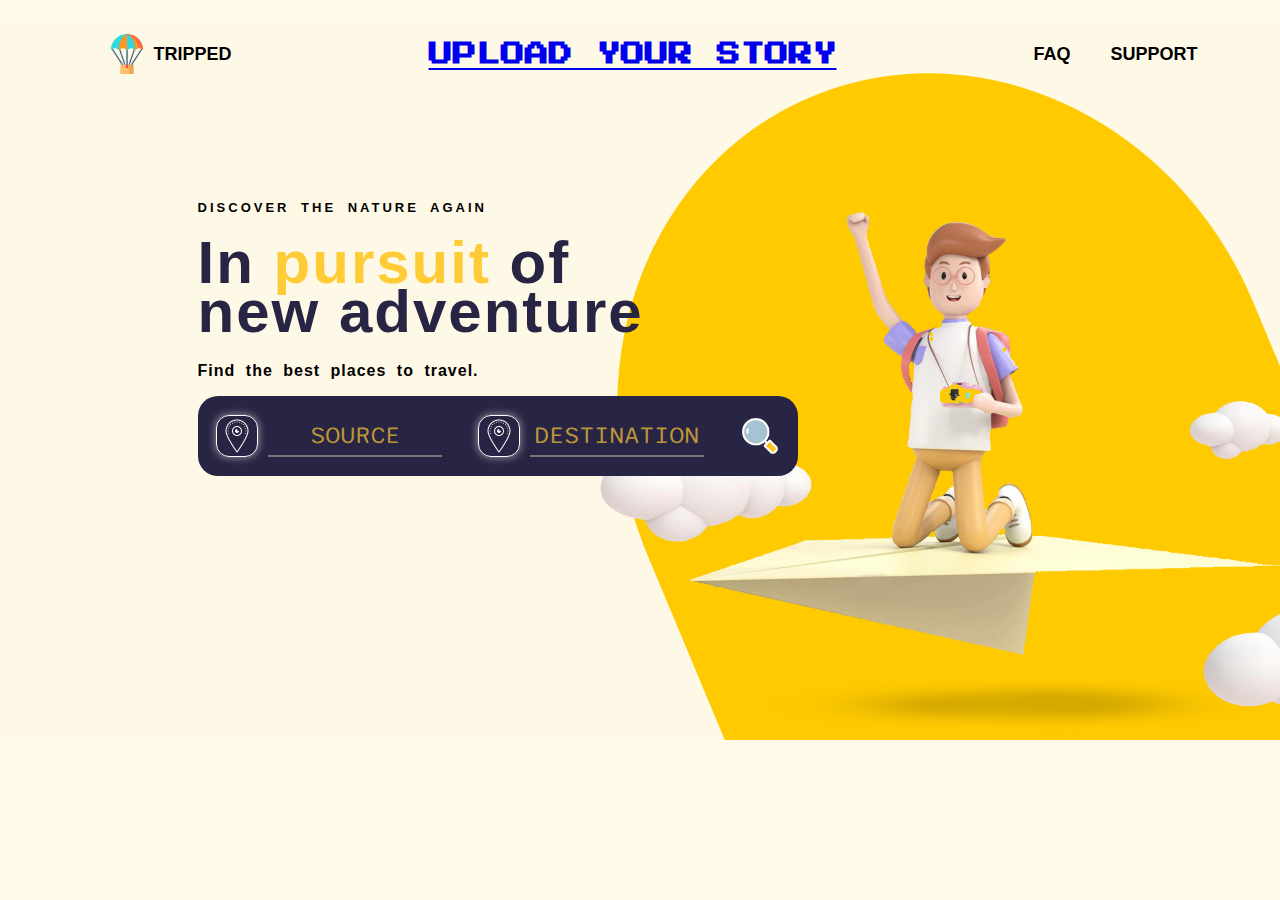
<file: index.html>
<!DOCTYPE html>
<html lang="en">
<head>
    <meta charset="UTF-8">
    <meta http-equiv="X-UA-Compatible" content="IE=edge">
    <meta name="viewport" content="width=device-width, initial-scale=1.0">
    <title>Document</title>
    <link rel="stylesheet" href="project.css">
</head>
<body>
        <header class="header">
            <span class="home"><img src="parachute.png" class="icon"><span>TRIPPED</span></span>
            <p id="upld"><a href="form.html" target="_blank">UPLOAD YOUR STORY</a></p>
            <div class="header1">
                <p>FAQ</p>
                <p>SUPPORT</p>
            </div>
        </header>
        <main>
            <div class="content">
                <p class="dis">DISCOVER THE NATURE AGAIN</p>
                <P class="pur">In <span class="yllw">pursuit</span> of</P>
                <p class="adv">new adventure</p>
                <p class="bst">Find the best places to travel.</p>
                <div class="srcdest">
                    <form action="" class="form">
                        <span class="input">
                            <div class="square"><img src="location1.png" alt="" class="location"></div>
                            <input type="text" name="" id="" placeholder="SOURCE" class="inputform">
                        </span>
                        <span class="input">
                            <div class="square"><img src="location1.png" alt="" class="location"></div>
                            <input type="text" name="" id="" placeholder="DESTINATION" class="inputform">
                        </span>
                        
                        <input type="image" src="magnifier.png" alt="" class="searchicon">
                    </form>
                </div>
            </div>
        </main>
</body>
</html>
</file>
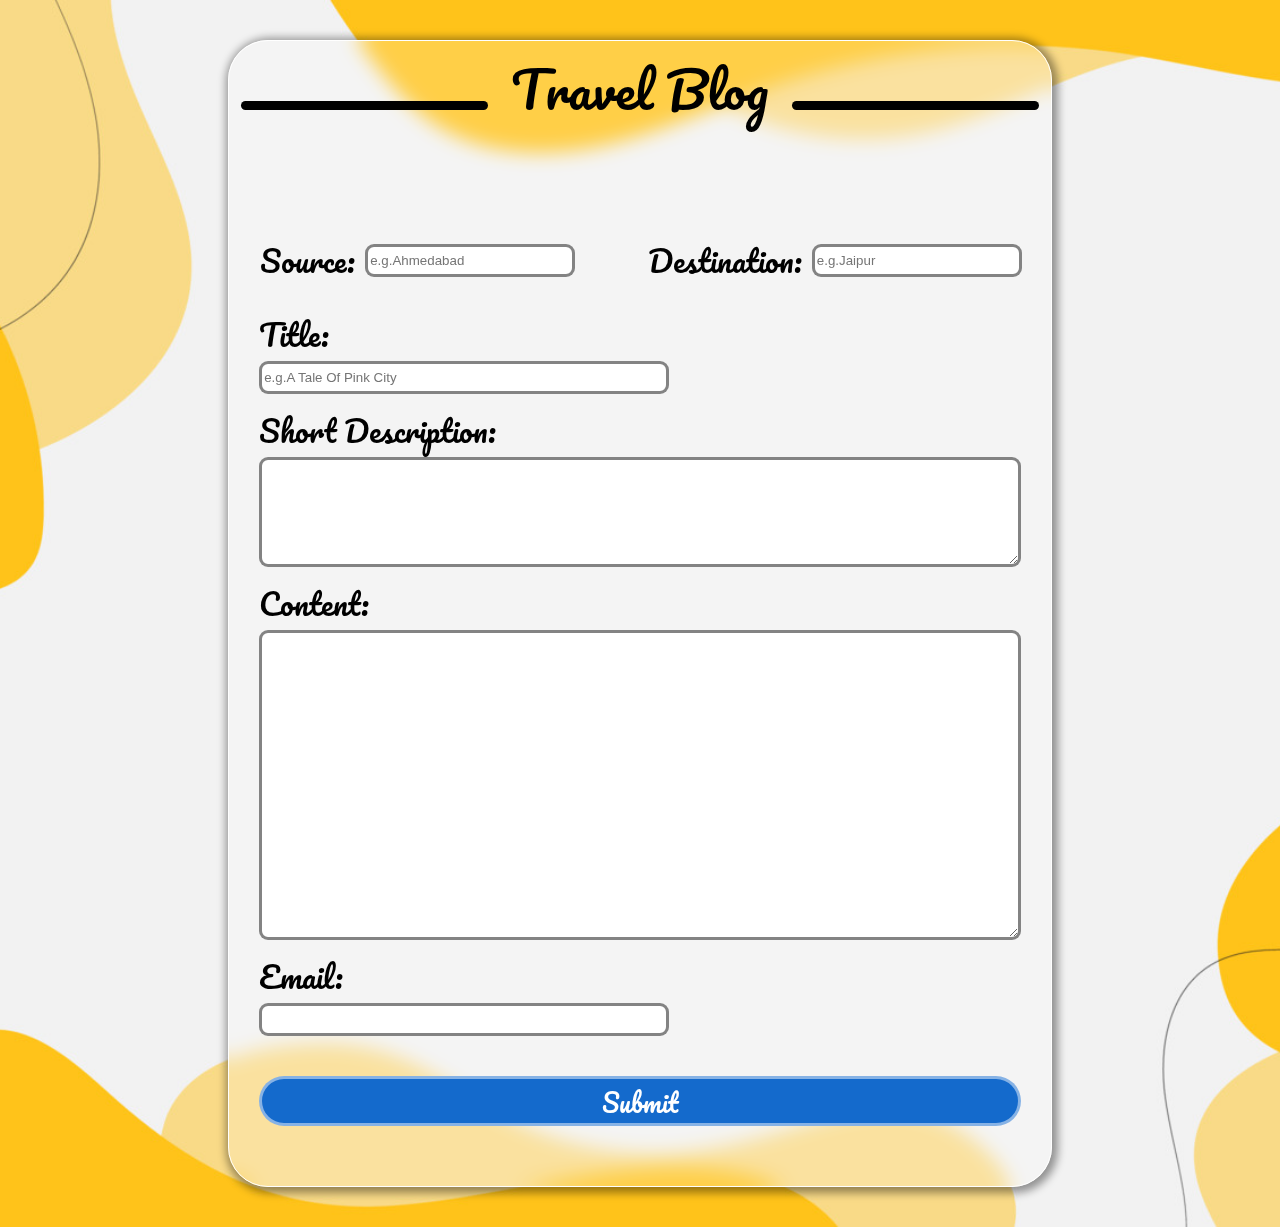
<file: form.html>
<!DOCTYPE html>
<html lang="en">

<head>
    <meta charset="UTF-8">
    <meta http-equiv="X-UA-Compatible" content="IE=edge">
    <meta name="viewport" content="width=device-width, initial-scale=1.0">
    <title>Document</title>
    <link rel="stylesheet" href="form.css">
</head>

<body>
    <div class="main">
        <div class="heading">
            <div class="line"></div>
            <p>Travel Blog</p>
            <div class="line"></div>
        </div>
        <form action="">
            <div class="formsrcdest">
                <div>
                    <label for="" class="srclabel">Source:</label>
                    <input type="text" class="srcdest" placeholder="e.g.Ahmedabad">
                </div>
                <div>
                    <label for="" class="srclabel">Destination:</label>
                    <input type="text" class="srcdest" placeholder="e.g.Jaipur">
                </div>
            </div>

            <div>
                <label for="" class="srclabel div1">Title:</label>
                <input type="text" name="" id="" class="srcdest1" placeholder="e.g.A Tale Of Pink City">
            </div>

            <div class="div1">
                <label for="" class="srclabel">Short Description:</label>
                <textarea name="" id="" cols="30" rows="10"  class="txtara1"></textarea>
            </div>

            <div class="div1">
                <label for="" class="srclabel">Content:</label>
                <textarea name="" id="" cols="30" rows="10"  class="txtara2"></textarea>
            </div>

            <div class="div1">
                <label for="" class="srclabel">Email:</label>
                <input type="email" name="" id="" class="srcdest1">
            </div>

            <input type="submit" class="sub">
        </form>
    </div>
</body>

</html>
</file>
<file: project.css>
@import url('https://fonts.googleapis.com/css2?family=Sono&display=swap');
@import url('https://fonts.googleapis.com/css2?family=Rubik+Distressed&display=swap');
@import url('https://fonts.googleapis.com/css2?family=Lobster&display=swap');
@import url('https://fonts.googleapis.com/css2?family=Press+Start+2P&display=swap');
.header{
    display: flex;
    flex-direction: row;
    flex-wrap: nowrap;
    justify-content: space-around;
    align-items: center;
}
#upld{
    font-family: 'Press Start 2P', cursive;  
    font-size: 24px;
    /* letter-spacing: 3px; */
}
.header1{
    display: flex;
    flex-direction: row;
    flex-wrap: nowrap;
    justify-content: space-between;
    align-items: center;
    width: 180px;
}
.content{
    width:70%;
    height:auto;
    margin: 100px auto 0 auto;
}
.srcdest{
    background-color: #282443;
    height:80px;
    width:600px;
    border-radius: 20px;
    display: flex;
    flex-direction: row;
    flex-wrap: nowrap;
    align-items: center;
}
.header p {
    /* border:1px solid black; */
    padding:10px 20px;
    font-family: Arial, Helvetica, sans-serif;
    border-radius: 40px;
    font-size: 18px;
    font-weight: bold;
    transition: background-color 0.1s linear,color 0.125s linear,transform 0.6s;
}

.header p:hover{
    background-color: #fbd16d;
    color:white;
    cursor: pointer;
    box-shadow: 0px 0px 31px -1px rgba(250,208,118,1);
    transform: scale(1.2);   
}

.dis{
    font-size: 13px;
    word-spacing: 5px;
    letter-spacing: 3px;
    font-family: Arial, Helvetica, sans-serif;
    font-weight: 900;
}
.pur{
    font-size: 60px;
    font-family: Arial, Helvetica, sans-serif;
    color:rgb(40, 36, 67);
    font-weight: 800;
    letter-spacing: 2px;
    margin-top: 10px;
    margin-bottom: -20px;
}
.adv{
    margin-top: 0;
    margin-bottom: 0%;
    font-size: 60px;
    font-family: Arial, Helvetica, sans-serif;
    color:rgb(40, 36, 67);
    font-weight: 800;
    letter-spacing: 2px;
}
.bst{
    font-size: 16px;
    word-spacing: 5px;
    letter-spacing: 1px;
    font-family: Arial, Helvetica, sans-serif;
    font-weight: 900;
}
.yllw{
    color:#ffcb36;
}
body{
    background: url("bk.jpg");
    background-size:100%;
    background-repeat: no-repeat;
    background-position:0px 20px;
    background-color:rgb(254, 249, 232);
}
.icon{
    width: 40px;
    height:40px;
}
.home{
    display: flex;
    flex-direction: row;
    flex-wrap: nowrap;
    justify-content: space-between;
    align-items: center;

    padding:10px 20px;
    font-family: Arial, Helvetica, sans-serif;
    border-radius: 40px;
    font-size: 18px;
    font-weight: bold;
    width: 125px;
    cursor: pointer;
}
.form{
    display: flex;
    flex-direction: row;
    justify-content: space-around; 
    align-items: center;
    align-content: center;
    width:600px;
}
.square{
    width:40px;
    height:40px;
    border: white solid 1px; 
     border-radius: 13px;
     box-shadow: 0px 0px 8px 0px rgba(255, 255, 255, 0.582);
}

.location{
    width:40px;
    height:40px;
    /* margin: 5px 5px; */
}

.inputform{
    /* border-radius:20px; */
    background: #282443;
    color: #ffcb36;
    border-top: 0;
    border-left: 0;
    border-right: 0;
    width:170px;
    text-align: center;
    font-size: 25px;
    font-family:'Sono', sans-serif ;
}
.inputform:focus{
    outline: none;
}
input[type="text"]::placeholder{
    text-align: center;
    color:#ffc936b2;
    font-family:'Sono', sans-serif ;
}
.searchicon{
    width:40px;
    height: 40px;
}
.input{
    display: flex;
    flex-direction: row;
    gap: 10px;
}
</file>
<file: form.css>
@import url('https://fonts.googleapis.com/css2?family=Pacifico&display=swap');

body{
    background: url("orange2.jpg");
    background-size: cover;
    background-position: center;
}
.main{
    width:65%;
    height:auto;
    border-radius: 40px;
    margin: 40px auto;
    border:1px solid white;
    box-shadow: 2px 2px 9px 4px rgb(0 0 0 / 40%);
    backdrop-filter: blur(10px);
    background-color: rgba(255, 255, 255, 0.2);
}
.heading{
    text-align: center;
    font-size: 50px;
    font-family: 'Pacifico', cursive ;
    display: flex;
    flex-direction: row;
    justify-content: space-around;
    align-items: baseline;
}
.heading p{
    margin-top: 4px;
    
}
.line{
    width:30%;
    height:9px;
    border-radius: 10px;
    background-color: black;
}
.formsrcdest{
    display: flex;
    flex-direction: row;
    flex-wrap: nowrap;
    width:100%;
    border: 1px solid rgba(255, 255, 255, 0);
    justify-content: space-between;
}
form{
    padding:30px;
}
.srcdest{
    border-radius: 9px;
    border: 3px solid rgba(0, 0, 0, 0.486);
    height: 25px;
    width: 200px;
}
.srcdest1{
    border-radius: 9px;
    border: 3px solid rgba(0, 0, 0, 0.486);
    height: 25px;
    width: 400px;
}
.srclabel{
    font-size: 30px;
    font-family: 'Pacifico', cursive ;
}
.formsrcdest div{
    display: flex;
    flex-direction: row;
    flex-wrap: nowrap;
    align-items: center;
    gap:10px
}
.div1{
    display: flex;
    flex-direction: column;
}
form div{
    margin:10px 0;
}
textarea{
    border-radius: 9px;
    border: 3px solid rgba(0, 0, 0, 0.486);
}
.txtara1{
    height:100px;
}
.txtara2{
    height:300px;
}
.sub{
    width:100%;
    height:50px;
    border-radius: 30px;
    border: 3px solid rgba(255, 255, 255, 0.486);
    background-color: #146acc;
    color:white;
    font-size: 25px;
    font-family: 'Pacifico', cursive ;
    cursor: pointer;
    margin:30px 0;
    transition: background-color linear 0.2s;
}
.sub:hover{
    background-color: rgb(20, 105, 12);
}
</file>
